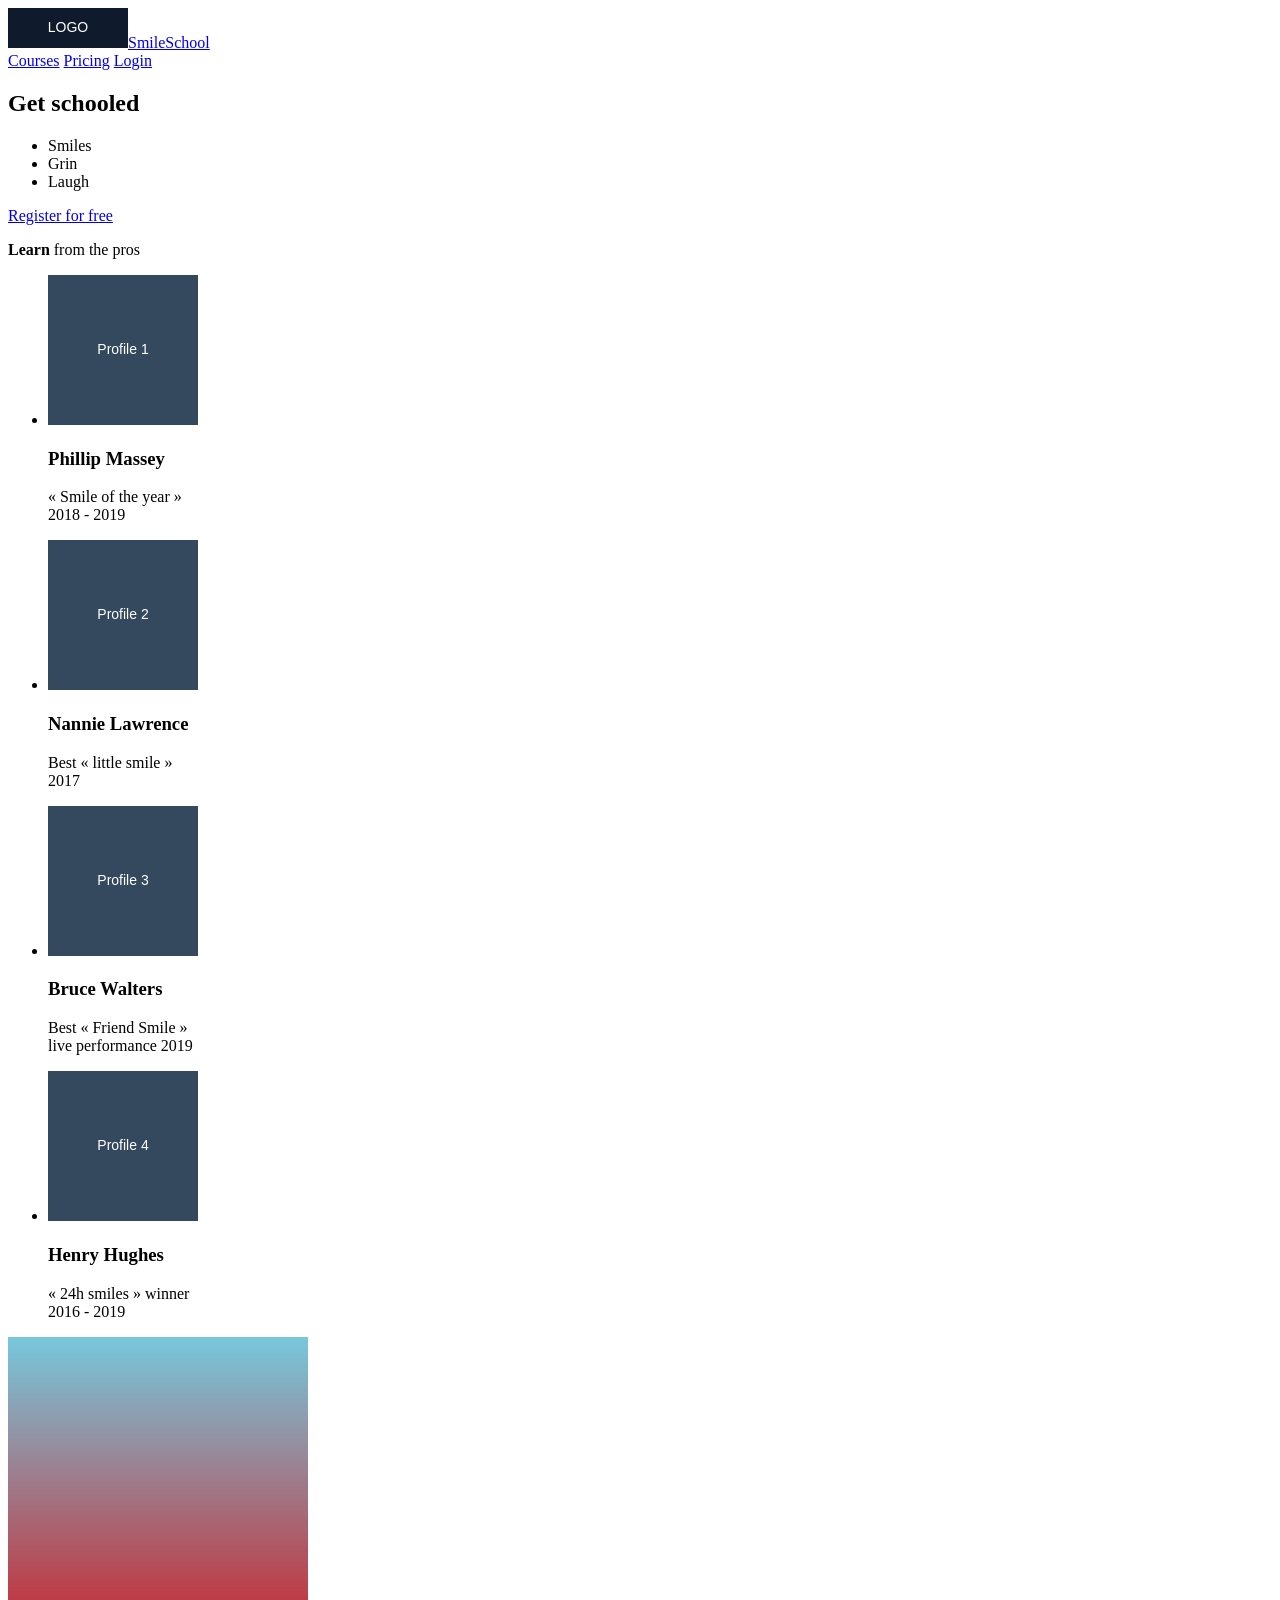
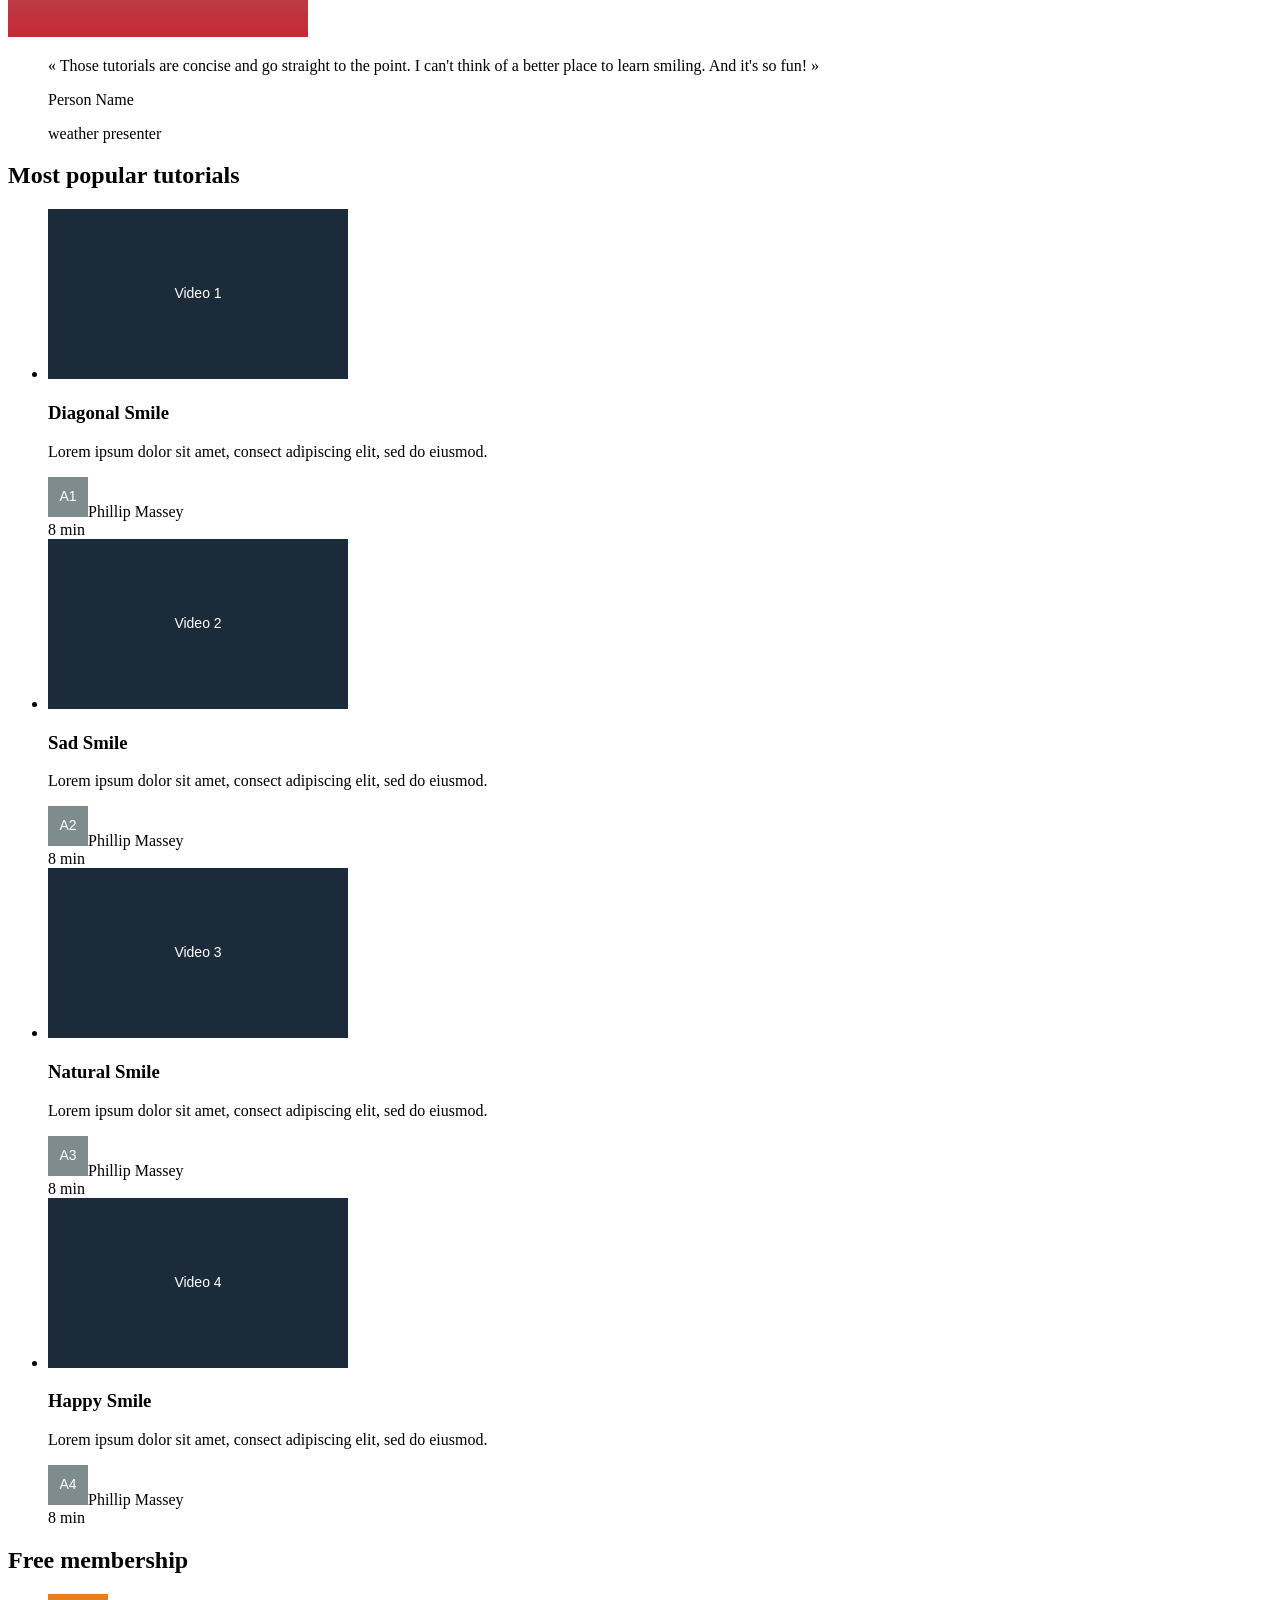
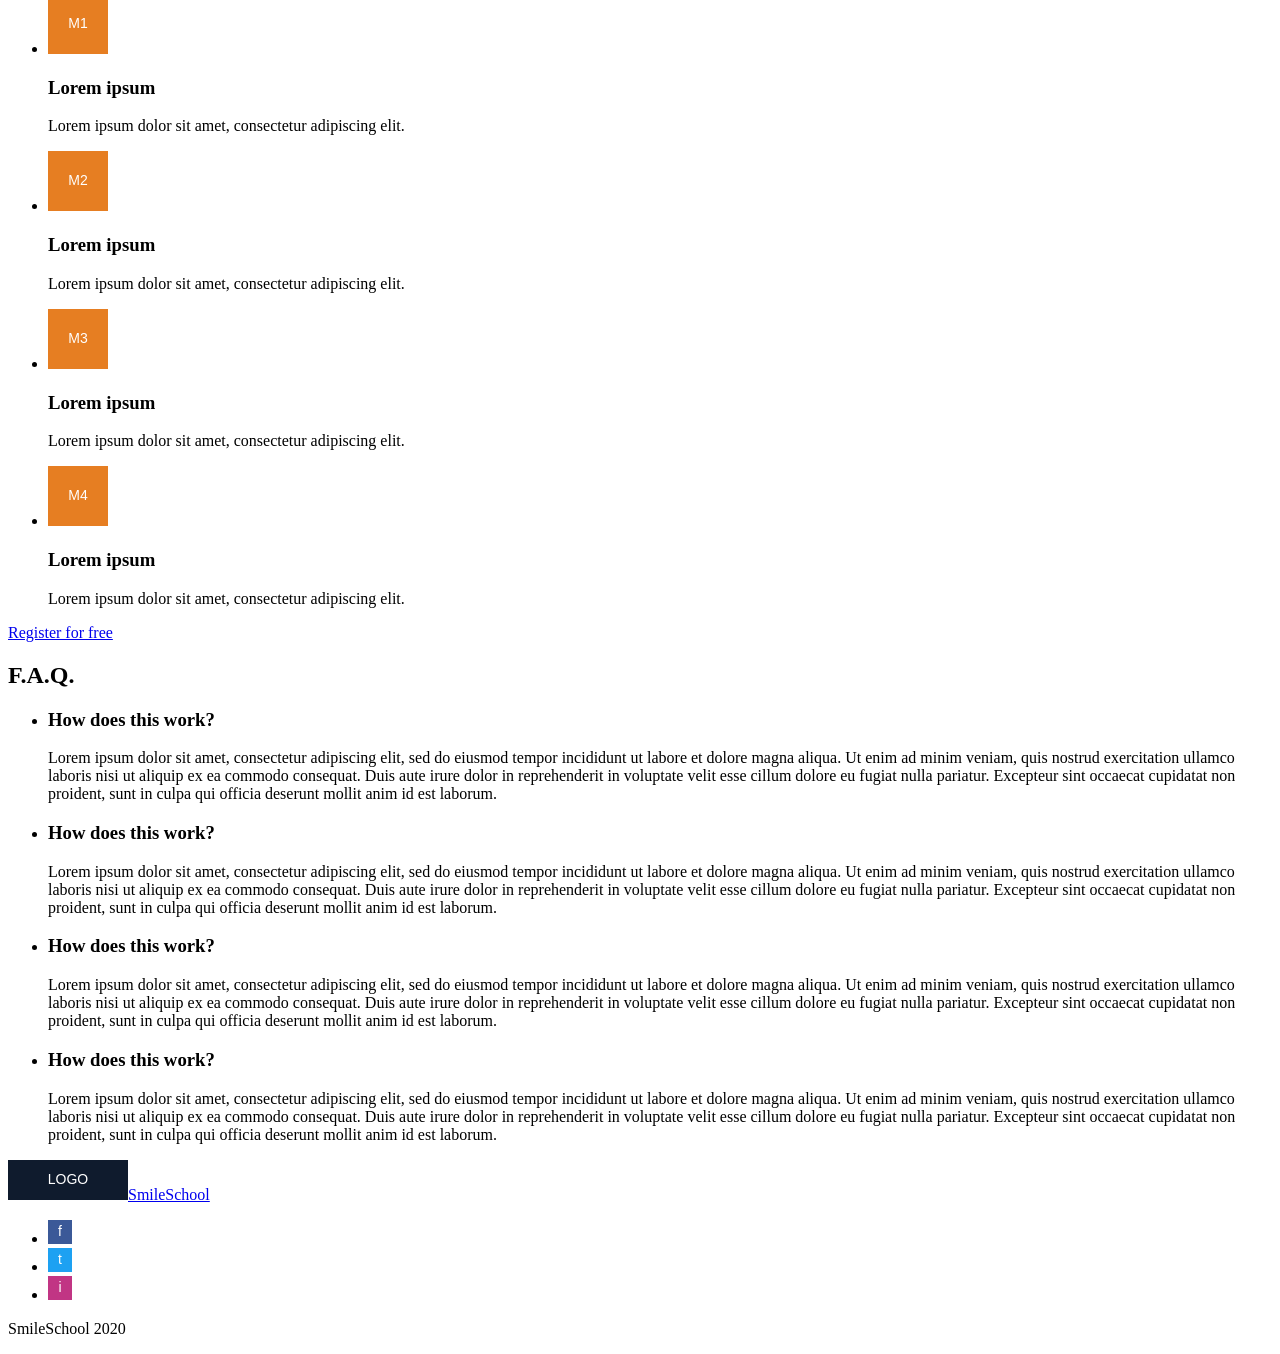
<file: css_advanced/task_0/index.html>
<!DOCTYPE html>
<html lang="en">
<head>
  <meta charset="UTF-8">
  <meta name="viewport" content="width=device-width, initial-scale=1.0">
  <title>SmileSchool</title>
  <link rel="preconnect" href="https://fonts.googleapis.com">
  <link href="https://fonts.googleapis.com/css2?family=Source+Sans+Pro:ital,wght@0,300;0,400;0,600;0,700;1,400&display=swap" rel="stylesheet">
</head>
<body>
  <header>
    <a class="logo" href="#"><img src="images/logo.svg" alt="SmileSchool logo"><span>SmileSchool</span></a>
    <nav>
      <a href="#">Courses</a>
      <a href="#">Pricing</a>
      <a href="#">Login</a>
    </nav>
  </header>

  <main>
    <section class="banner">
      <h1>Get schooled</h1>
      <ul class="skills">
        <li>Smiles</li>
        <li>Grin</li>
        <li>Laugh</li>
      </ul>
      <a class="button" href="#">Register for free</a>
      <p class="learn"><strong>Learn</strong> from the pros</p>
      <ul class="teachers">
        <li>
          <img src="images/profile-image-1.svg" alt="Phillip Massey">
          <h3>Phillip Massey</h3>
          <p>« Smile of the year »<br>2018 - 2019</p>
        </li>
        <li>
          <img src="images/profile-image-2.svg" alt="Nannie Lawrence">
          <h3>Nannie Lawrence</h3>
          <p>Best « little smile »<br>2017</p>
        </li>
        <li>
          <img src="images/profile-image-3.svg" alt="Bruce Walters">
          <h3>Bruce Walters</h3>
          <p>Best « Friend Smile »<br>live performance 2019</p>
        </li>
        <li>
          <img src="images/profile-image-4.svg" alt="Henry Hughes">
          <h3>Henry Hughes</h3>
          <p>« 24h smiles » winner<br>2016 - 2019</p>
        </li>
      </ul>
    </section>

    <section class="quote">
      <img src="images/quote.jpg" alt="Person Name">
      <blockquote>
        <p>« Those tutorials are concise and go straight to the point. I can't think of a better place to learn smiling. And it's so fun! »</p>
        <p class="author">Person Name</p>
        <p class="job">weather presenter</p>
      </blockquote>
    </section>

    <section class="videos">
      <h2>Most <strong>popular</strong> tutorials</h2>
      <ul>
        <li>
          <div class="thumb"><img src="images/video-thumbnail-1.svg" alt="Diagonal Smile"></div>
          <h3>Diagonal Smile</h3>
          <p>Lorem ipsum dolor sit amet, consect adipiscing elit, sed do eiusmod.</p>
          <div class="author"><img src="images/author-profile-1.svg" alt=""><span>Phillip Massey</span></div>
          <div class="meta"><span class="stars stars-4"></span><span>8 min</span></div>
        </li>
        <li>
          <div class="thumb"><img src="images/video-thumbnail-2.svg" alt="Sad Smile"></div>
          <h3>Sad Smile</h3>
          <p>Lorem ipsum dolor sit amet, consect adipiscing elit, sed do eiusmod.</p>
          <div class="author"><img src="images/author-profile-2.svg" alt=""><span>Phillip Massey</span></div>
          <div class="meta"><span class="stars stars-4"></span><span>8 min</span></div>
        </li>
        <li>
          <div class="thumb"><img src="images/video-thumbnail-3.svg" alt="Natural Smile"></div>
          <h3>Natural Smile</h3>
          <p>Lorem ipsum dolor sit amet, consect adipiscing elit, sed do eiusmod.</p>
          <div class="author"><img src="images/author-profile-3.svg" alt=""><span>Phillip Massey</span></div>
          <div class="meta"><span class="stars stars-4"></span><span>8 min</span></div>
        </li>
        <li>
          <div class="thumb"><img src="images/video-thumbnail-4.svg" alt="Happy Smile"></div>
          <h3>Happy Smile</h3>
          <p>Lorem ipsum dolor sit amet, consect adipiscing elit, sed do eiusmod.</p>
          <div class="author"><img src="images/author-profile-4.svg" alt=""><span>Phillip Massey</span></div>
          <div class="meta"><span class="stars stars-4"></span><span>8 min</span></div>
        </li>
      </ul>
    </section>

    <section class="membership">
      <h2><strong>Free</strong> membership</h2>
      <ul>
        <li><img src="images/membership-1.svg" alt=""><h3>Lorem ipsum</h3><p>Lorem ipsum dolor sit amet, consectetur adipiscing elit.</p></li>
        <li><img src="images/membership-2.svg" alt=""><h3>Lorem ipsum</h3><p>Lorem ipsum dolor sit amet, consectetur adipiscing elit.</p></li>
        <li><img src="images/membership-3.svg" alt=""><h3>Lorem ipsum</h3><p>Lorem ipsum dolor sit amet, consectetur adipiscing elit.</p></li>
        <li><img src="images/membership-4.svg" alt=""><h3>Lorem ipsum</h3><p>Lorem ipsum dolor sit amet, consectetur adipiscing elit.</p></li>
      </ul>
      <a class="button" href="#">Register for free</a>
    </section>

    <section class="faq">
      <h2>F.A.Q.</h2>
      <ul>
        <li><h3>How does this work?</h3><p>Lorem ipsum dolor sit amet, consectetur adipiscing elit, sed do eiusmod tempor incididunt ut labore et dolore magna aliqua. Ut enim ad minim veniam, quis nostrud exercitation ullamco laboris nisi ut aliquip ex ea commodo consequat. Duis aute irure dolor in reprehenderit in voluptate velit esse cillum dolore eu fugiat nulla pariatur. Excepteur sint occaecat cupidatat non proident, sunt in culpa qui officia deserunt mollit anim id est laborum.</p></li>
        <li><h3>How does this work?</h3><p>Lorem ipsum dolor sit amet, consectetur adipiscing elit, sed do eiusmod tempor incididunt ut labore et dolore magna aliqua. Ut enim ad minim veniam, quis nostrud exercitation ullamco laboris nisi ut aliquip ex ea commodo consequat. Duis aute irure dolor in reprehenderit in voluptate velit esse cillum dolore eu fugiat nulla pariatur. Excepteur sint occaecat cupidatat non proident, sunt in culpa qui officia deserunt mollit anim id est laborum.</p></li>
        <li><h3>How does this work?</h3><p>Lorem ipsum dolor sit amet, consectetur adipiscing elit, sed do eiusmod tempor incididunt ut labore et dolore magna aliqua. Ut enim ad minim veniam, quis nostrud exercitation ullamco laboris nisi ut aliquip ex ea commodo consequat. Duis aute irure dolor in reprehenderit in voluptate velit esse cillum dolore eu fugiat nulla pariatur. Excepteur sint occaecat cupidatat non proident, sunt in culpa qui officia deserunt mollit anim id est laborum.</p></li>
        <li><h3>How does this work?</h3><p>Lorem ipsum dolor sit amet, consectetur adipiscing elit, sed do eiusmod tempor incididunt ut labore et dolore magna aliqua. Ut enim ad minim veniam, quis nostrud exercitation ullamco laboris nisi ut aliquip ex ea commodo consequat. Duis aute irure dolor in reprehenderit in voluptate velit esse cillum dolore eu fugiat nulla pariatur. Excepteur sint occaecat cupidatat non proident, sunt in culpa qui officia deserunt mollit anim id est laborum.</p></li>
      </ul>
    </section>
  </main>

  <footer>
    <a class="logo" href="#"><img src="images/logo.svg" alt="SmileSchool logo"><span>SmileSchool</span></a>
    <ul class="social">
      <li><a href="#"><img src="images/facebook.svg" alt="Facebook"></a></li>
      <li><a href="#"><img src="images/twitter.svg" alt="Twitter"></a></li>
      <li><a href="#"><img src="images/instagram.svg" alt="Instagram"></a></li>
    </ul>
    <p>SmileSchool 2020</p>
  </footer>
</body>
</html>
</file>
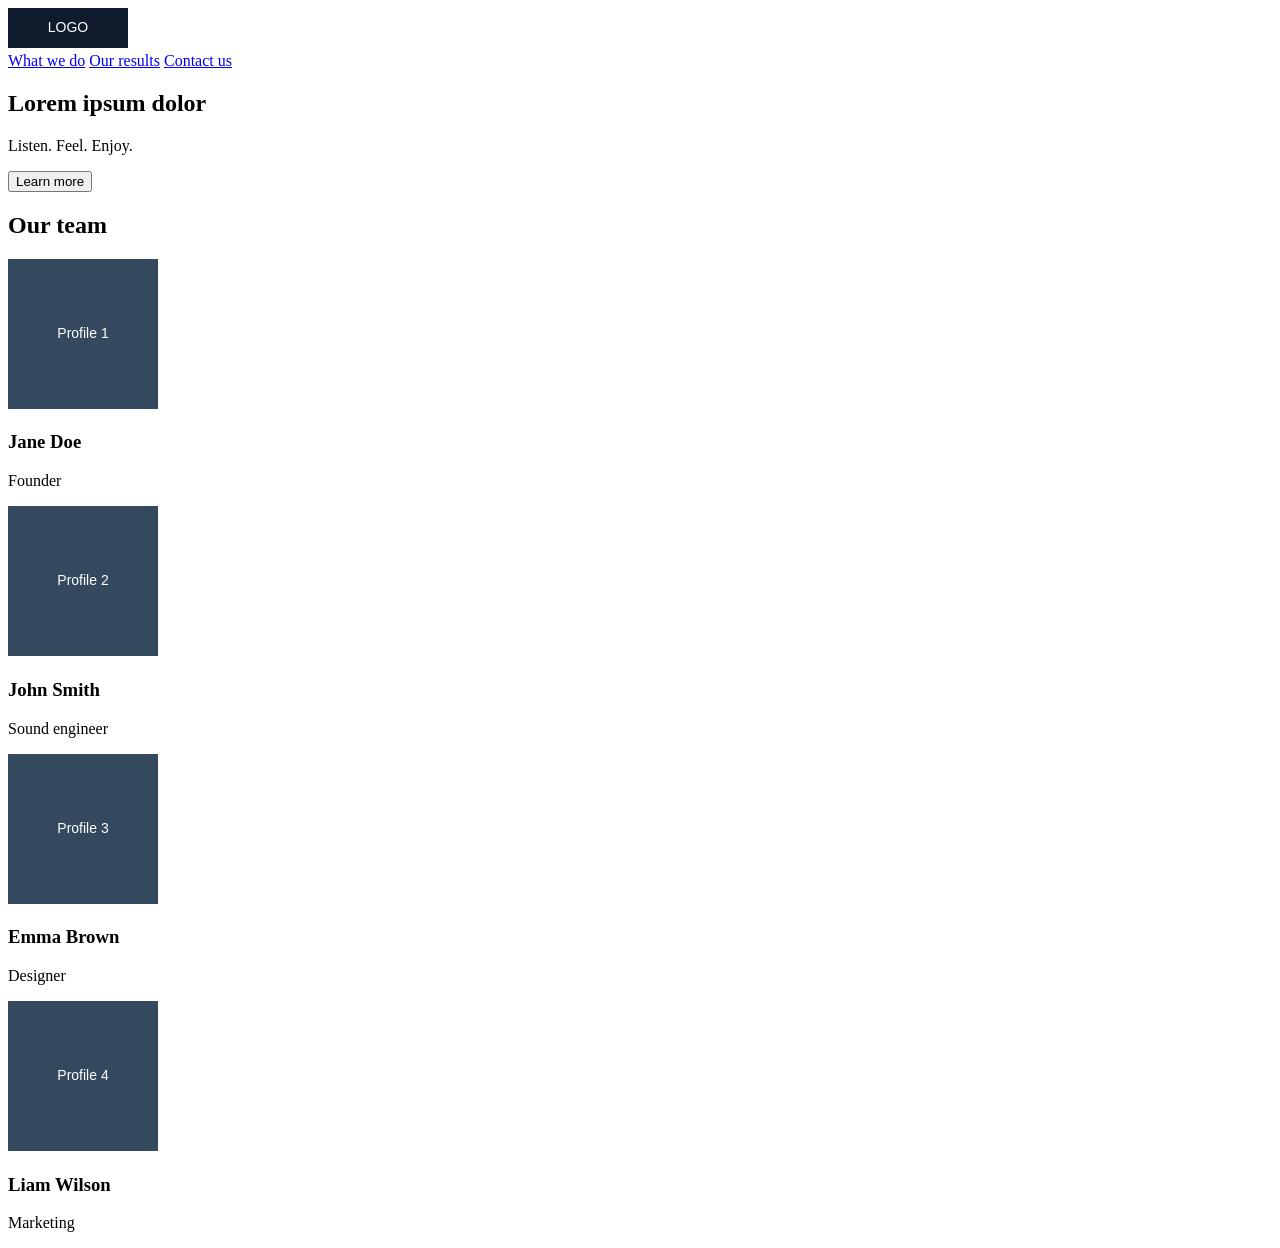
<file: html_advanced/task_2/index.html>
<!DOCTYPE html>
<html lang="en">
<head>
  <meta charset="UTF-8">
  <meta name="viewport" content="width=device-width, initial-scale=1.0">
  <title>Headphone company</title>
</head>
<body>
  <header>
    <a href="#"><img src="../images/logo.svg" alt="Headphone company logo"></a>
    <nav>
      <a href="#">What we do</a>
      <a href="#">Our results</a>
      <a href="#">Contact us</a>
    </nav>
  </header>
  <main>
    <section>
      <div>
        <h1>Lorem ipsum dolor</h1>
        <p>Listen. Feel. Enjoy.</p>
        <button>Learn more</button>
      </div>
      <div>
        <h2>Our team</h2>
        <div>
          <div>
            <img src="../images/profile-image-1.svg" alt="Jane Doe">
            <h3>Jane Doe</h3>
            <p>Founder</p>
          </div>
          <div>
            <img src="../images/profile-image-2.svg" alt="John Smith">
            <h3>John Smith</h3>
            <p>Sound engineer</p>
          </div>
          <div>
            <img src="../images/profile-image-3.svg" alt="Emma Brown">
            <h3>Emma Brown</h3>
            <p>Designer</p>
          </div>
          <div>
            <img src="../images/profile-image-4.svg" alt="Liam Wilson">
            <h3>Liam Wilson</h3>
            <p>Marketing</p>
          </div>
        </div>
      </div>
    </section>
  </main>
</body>
</html>
</file>
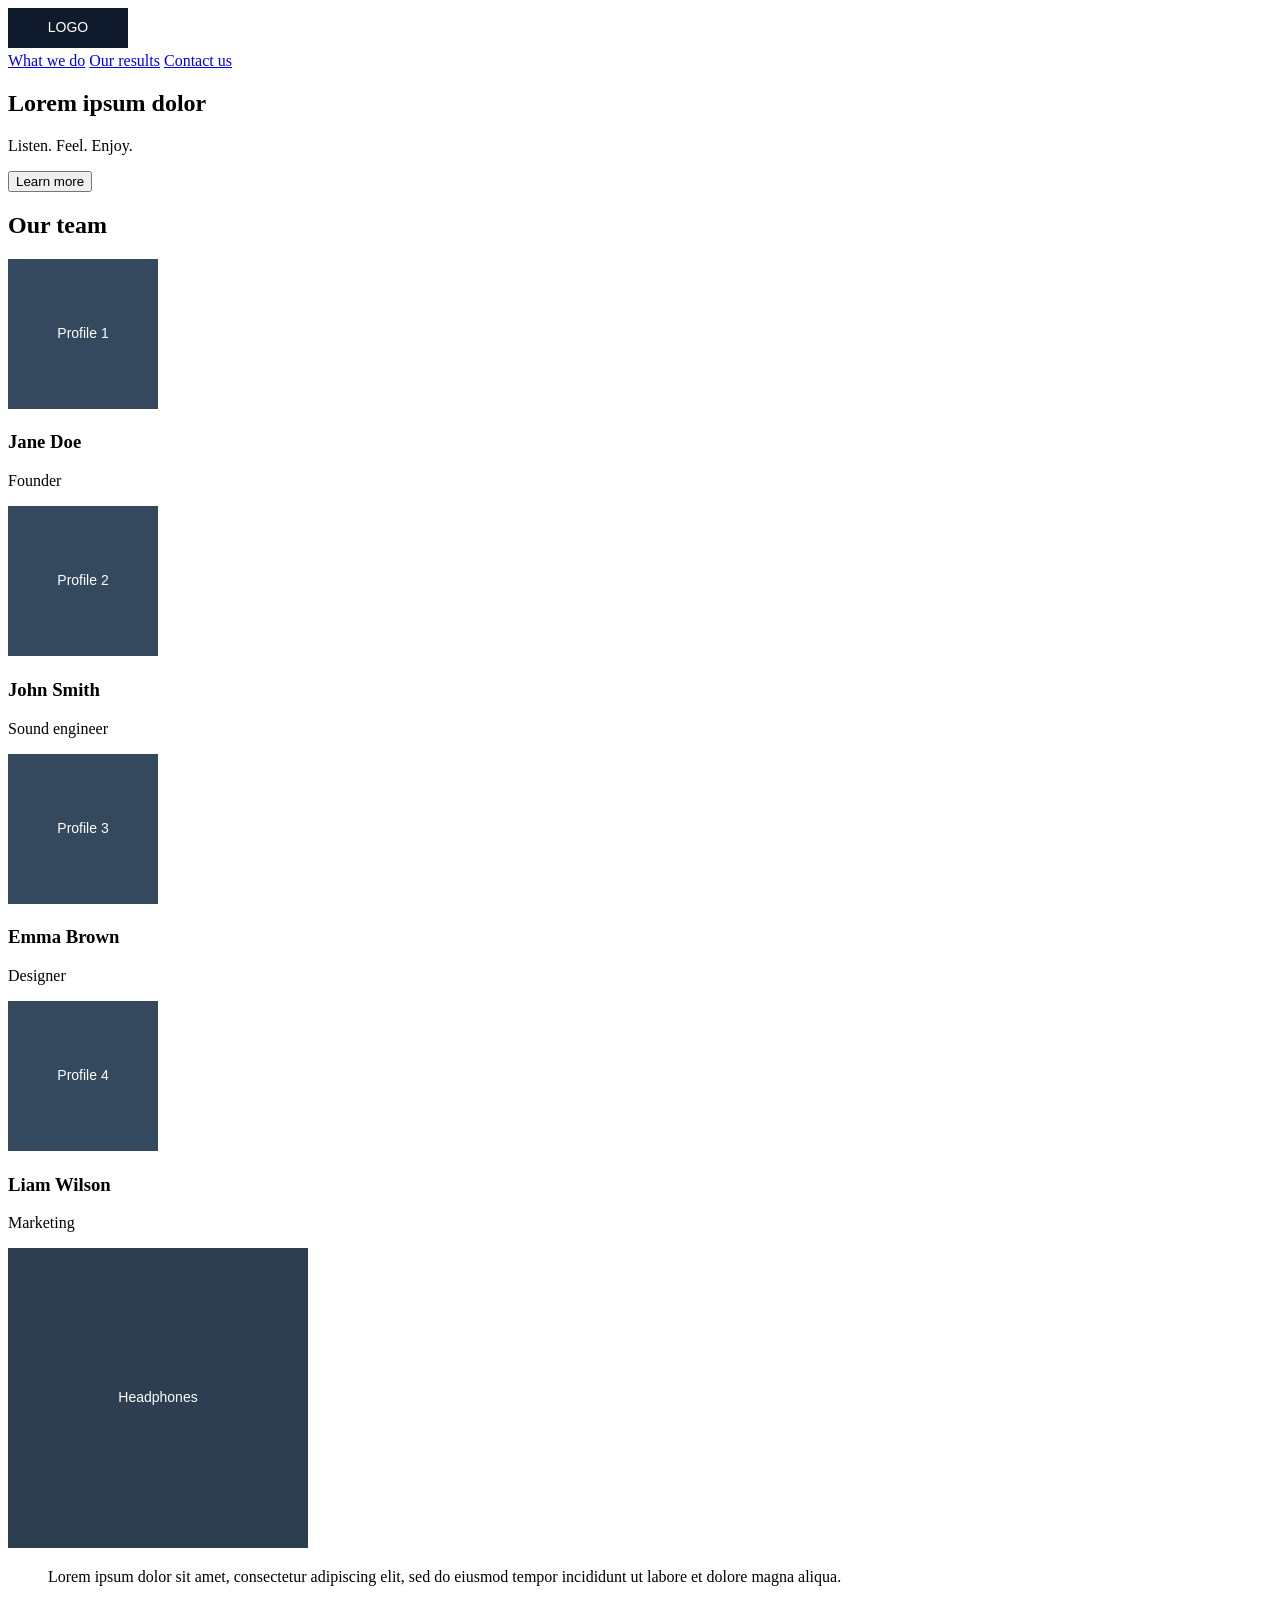
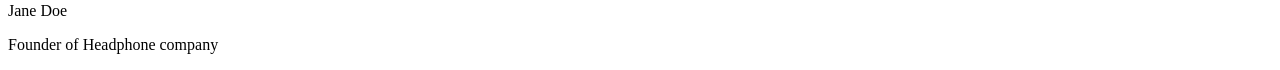
<file: html_advanced/task_3/index.html>
<!DOCTYPE html>
<html lang="en">
<head>
  <meta charset="UTF-8">
  <meta name="viewport" content="width=device-width, initial-scale=1.0">
  <title>Headphone company</title>
</head>
<body>
  <header>
    <a href="#"><img src="../images/logo.svg" alt="Headphone company logo"></a>
    <nav>
      <a href="#">What we do</a>
      <a href="#">Our results</a>
      <a href="#">Contact us</a>
    </nav>
  </header>
  <main>
    <section>
      <div>
        <h1>Lorem ipsum dolor</h1>
        <p>Listen. Feel. Enjoy.</p>
        <button>Learn more</button>
      </div>
      <div>
        <h2>Our team</h2>
        <div>
          <div>
            <img src="../images/profile-image-1.svg" alt="Jane Doe">
            <h3>Jane Doe</h3>
            <p>Founder</p>
          </div>
          <div>
            <img src="../images/profile-image-2.svg" alt="John Smith">
            <h3>John Smith</h3>
            <p>Sound engineer</p>
          </div>
          <div>
            <img src="../images/profile-image-3.svg" alt="Emma Brown">
            <h3>Emma Brown</h3>
            <p>Designer</p>
          </div>
          <div>
            <img src="../images/profile-image-4.svg" alt="Liam Wilson">
            <h3>Liam Wilson</h3>
            <p>Marketing</p>
          </div>
        </div>
      </div>
    </section>
    <section>
      <div>
        <img src="../images/quote.svg" alt="Headphones">
        <div>
          <blockquote>Lorem ipsum dolor sit amet, consectetur adipiscing elit, sed do eiusmod tempor incididunt ut labore et dolore magna aliqua.</blockquote>
          <p>Jane Doe</p>
          <p>Founder of Headphone company</p>
        </div>
      </div>
    </section>
  </main>
</body>
</html>
</file>
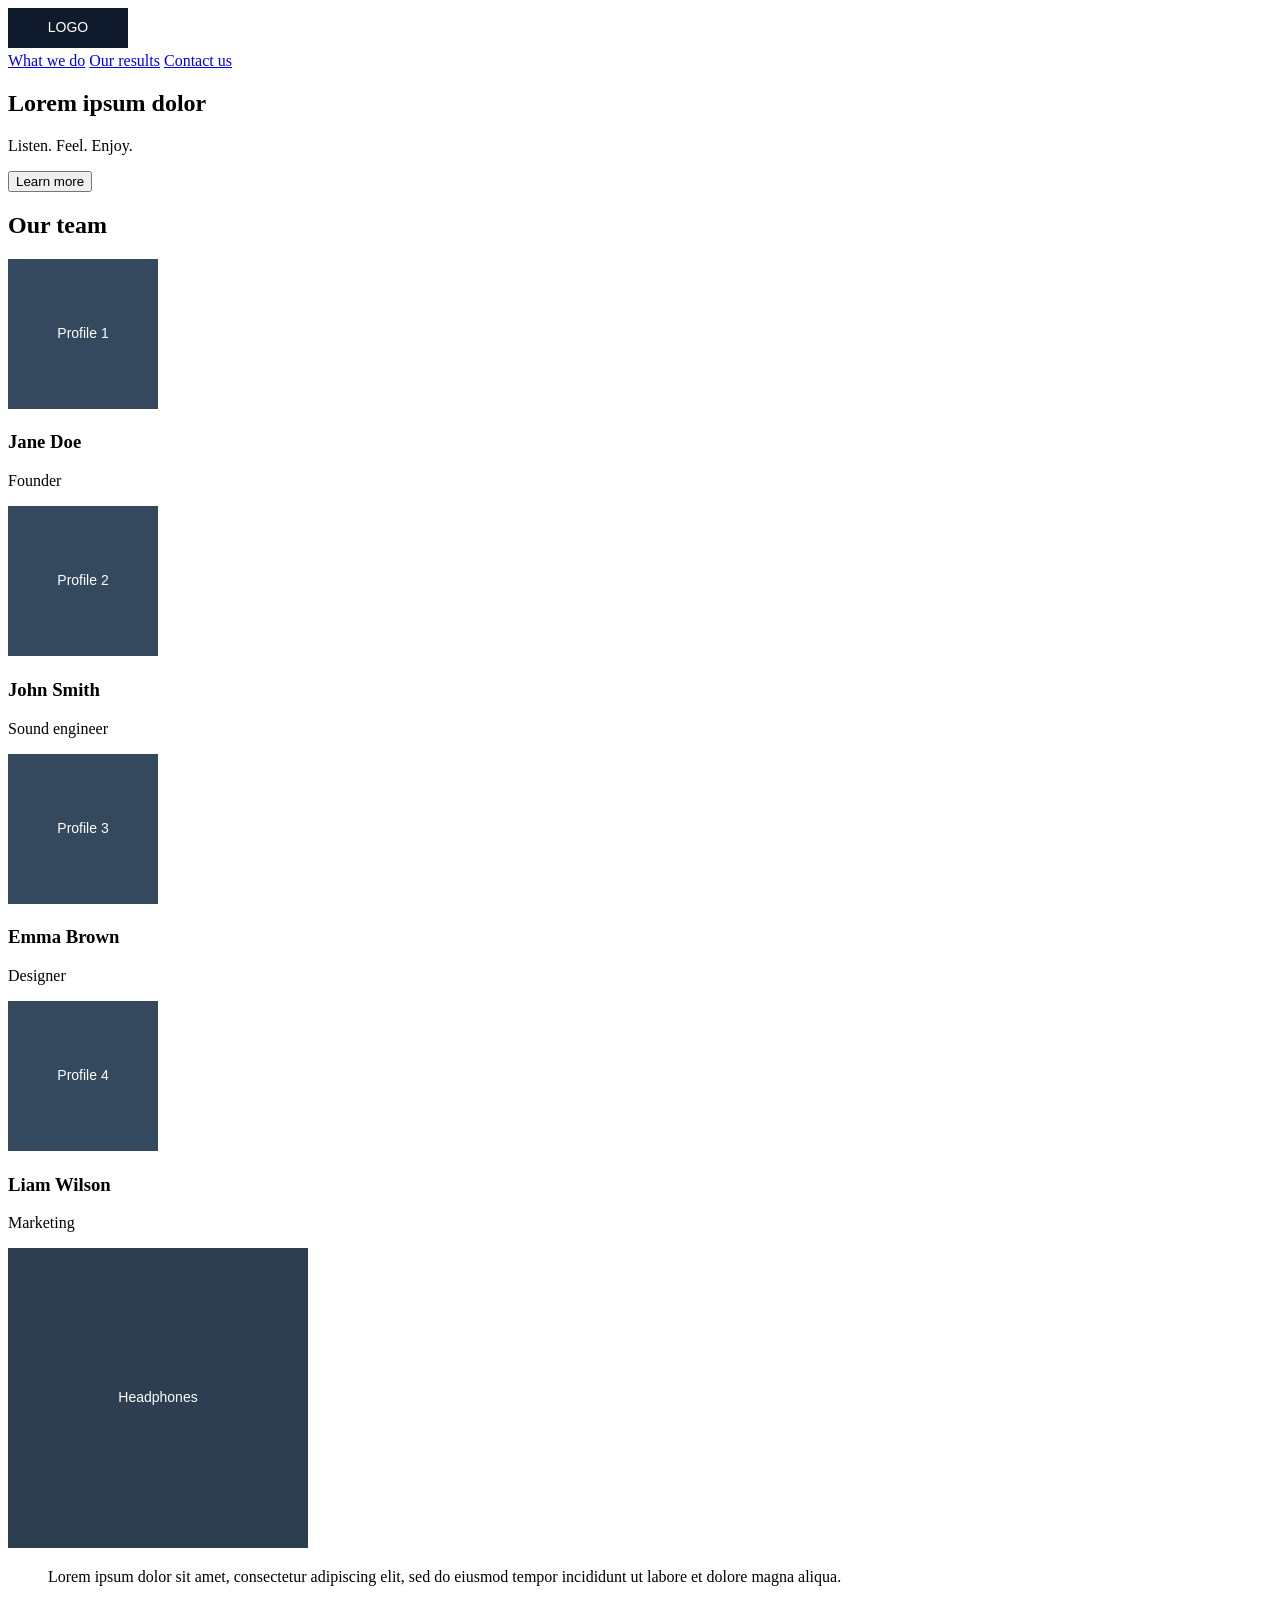
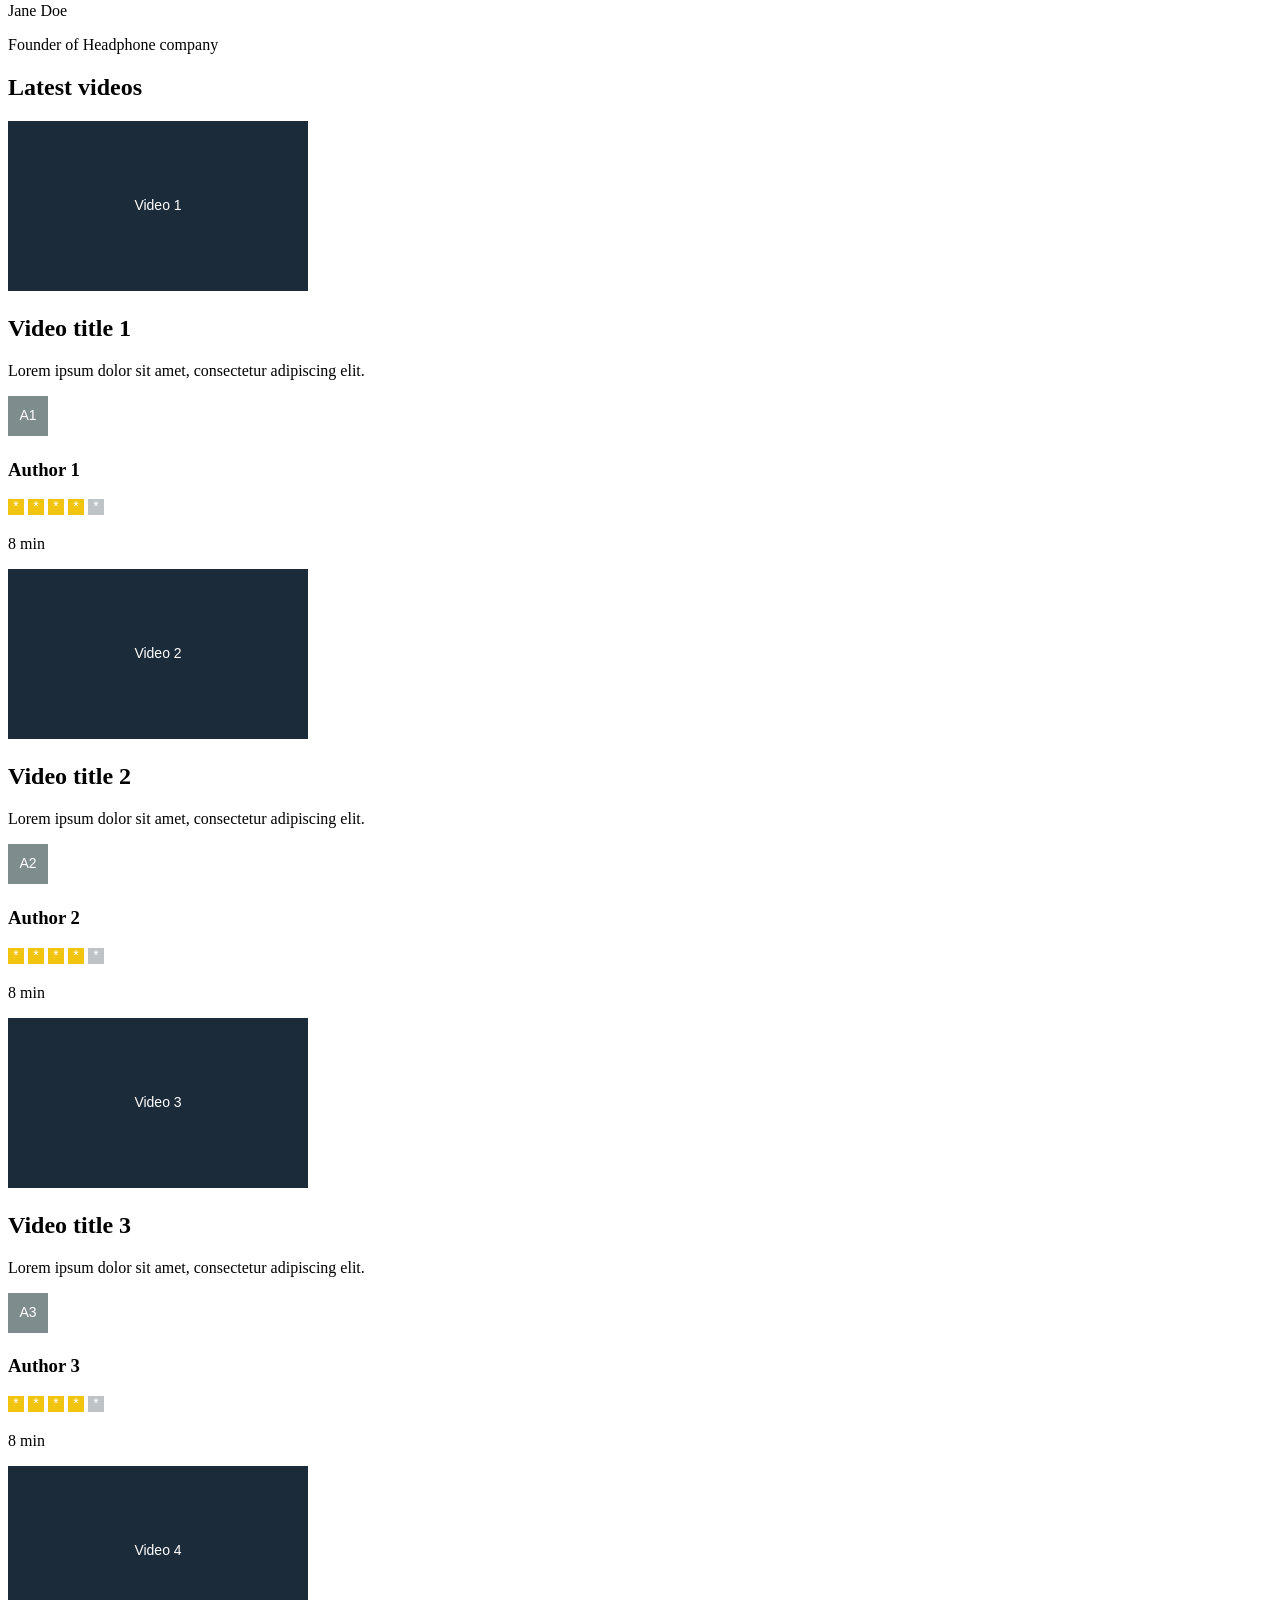
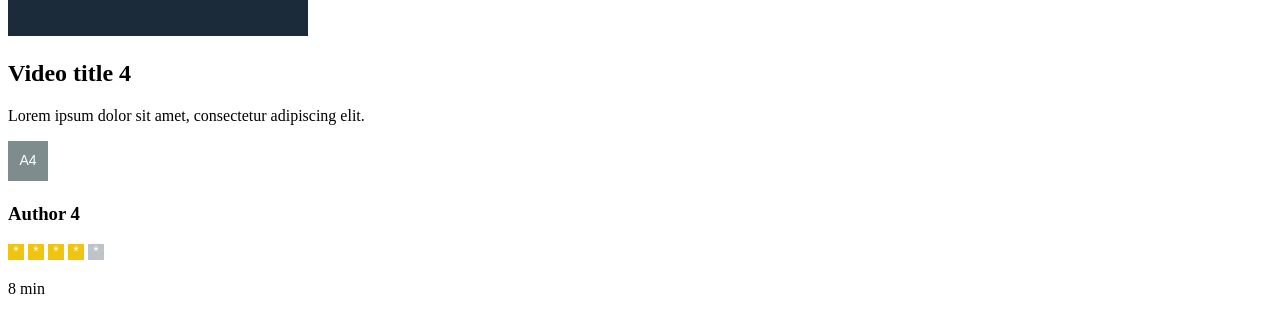
<file: html_advanced/task_4/index.html>
<!DOCTYPE html>
<html lang="en">
<head>
  <meta charset="UTF-8">
  <meta name="viewport" content="width=device-width, initial-scale=1.0">
  <title>Headphone company</title>
</head>
<body>
  <header>
    <a href="#"><img src="../images/logo.svg" alt="Headphone company logo"></a>
    <nav>
      <a href="#">What we do</a>
      <a href="#">Our results</a>
      <a href="#">Contact us</a>
    </nav>
  </header>
  <main>
    <section>
      <div>
        <h1>Lorem ipsum dolor</h1>
        <p>Listen. Feel. Enjoy.</p>
        <button>Learn more</button>
      </div>
      <div>
        <h2>Our team</h2>
        <div>
          <div>
            <img src="../images/profile-image-1.svg" alt="Jane Doe">
            <h3>Jane Doe</h3>
            <p>Founder</p>
          </div>
          <div>
            <img src="../images/profile-image-2.svg" alt="John Smith">
            <h3>John Smith</h3>
            <p>Sound engineer</p>
          </div>
          <div>
            <img src="../images/profile-image-3.svg" alt="Emma Brown">
            <h3>Emma Brown</h3>
            <p>Designer</p>
          </div>
          <div>
            <img src="../images/profile-image-4.svg" alt="Liam Wilson">
            <h3>Liam Wilson</h3>
            <p>Marketing</p>
          </div>
        </div>
      </div>
    </section>
    <section>
      <div>
        <img src="../images/quote.svg" alt="Headphones">
        <div>
          <blockquote>Lorem ipsum dolor sit amet, consectetur adipiscing elit, sed do eiusmod tempor incididunt ut labore et dolore magna aliqua.</blockquote>
          <p>Jane Doe</p>
          <p>Founder of Headphone company</p>
        </div>
      </div>
    </section>
    <section>
      <h1>Latest videos</h1>
      <div>
        <div>
          <img src="../images/video-thumbnail-1.svg" alt="Video 1 thumbnail">
          <h2>Video title 1</h2>
          <p>Lorem ipsum dolor sit amet, consectetur adipiscing elit.</p>
          <div>
            <img src="../images/author-profile-1.svg" alt="Author 1">
            <h3>Author 1</h3>
          </div>
          <div>
            <div>
                <img src="../images/star-full.svg" alt="star">
                <img src="../images/star-full.svg" alt="star">
                <img src="../images/star-full.svg" alt="star">
                <img src="../images/star-full.svg" alt="star">
                <img src="../images/star-empty.svg" alt="star">
            </div>
            <p>8 min</p>
          </div>
        </div>
        <div>
          <img src="../images/video-thumbnail-2.svg" alt="Video 2 thumbnail">
          <h2>Video title 2</h2>
          <p>Lorem ipsum dolor sit amet, consectetur adipiscing elit.</p>
          <div>
            <img src="../images/author-profile-2.svg" alt="Author 2">
            <h3>Author 2</h3>
          </div>
          <div>
            <div>
                <img src="../images/star-full.svg" alt="star">
                <img src="../images/star-full.svg" alt="star">
                <img src="../images/star-full.svg" alt="star">
                <img src="../images/star-full.svg" alt="star">
                <img src="../images/star-empty.svg" alt="star">
            </div>
            <p>8 min</p>
          </div>
        </div>
        <div>
          <img src="../images/video-thumbnail-3.svg" alt="Video 3 thumbnail">
          <h2>Video title 3</h2>
          <p>Lorem ipsum dolor sit amet, consectetur adipiscing elit.</p>
          <div>
            <img src="../images/author-profile-3.svg" alt="Author 3">
            <h3>Author 3</h3>
          </div>
          <div>
            <div>
                <img src="../images/star-full.svg" alt="star">
                <img src="../images/star-full.svg" alt="star">
                <img src="../images/star-full.svg" alt="star">
                <img src="../images/star-full.svg" alt="star">
                <img src="../images/star-empty.svg" alt="star">
            </div>
            <p>8 min</p>
          </div>
        </div>
        <div>
          <img src="../images/video-thumbnail-4.svg" alt="Video 4 thumbnail">
          <h2>Video title 4</h2>
          <p>Lorem ipsum dolor sit amet, consectetur adipiscing elit.</p>
          <div>
            <img src="../images/author-profile-4.svg" alt="Author 4">
            <h3>Author 4</h3>
          </div>
          <div>
            <div>
                <img src="../images/star-full.svg" alt="star">
                <img src="../images/star-full.svg" alt="star">
                <img src="../images/star-full.svg" alt="star">
                <img src="../images/star-full.svg" alt="star">
                <img src="../images/star-empty.svg" alt="star">
            </div>
            <p>8 min</p>
          </div>
        </div>
      </div>
    </section>
  </main>
</body>
</html>
</file>
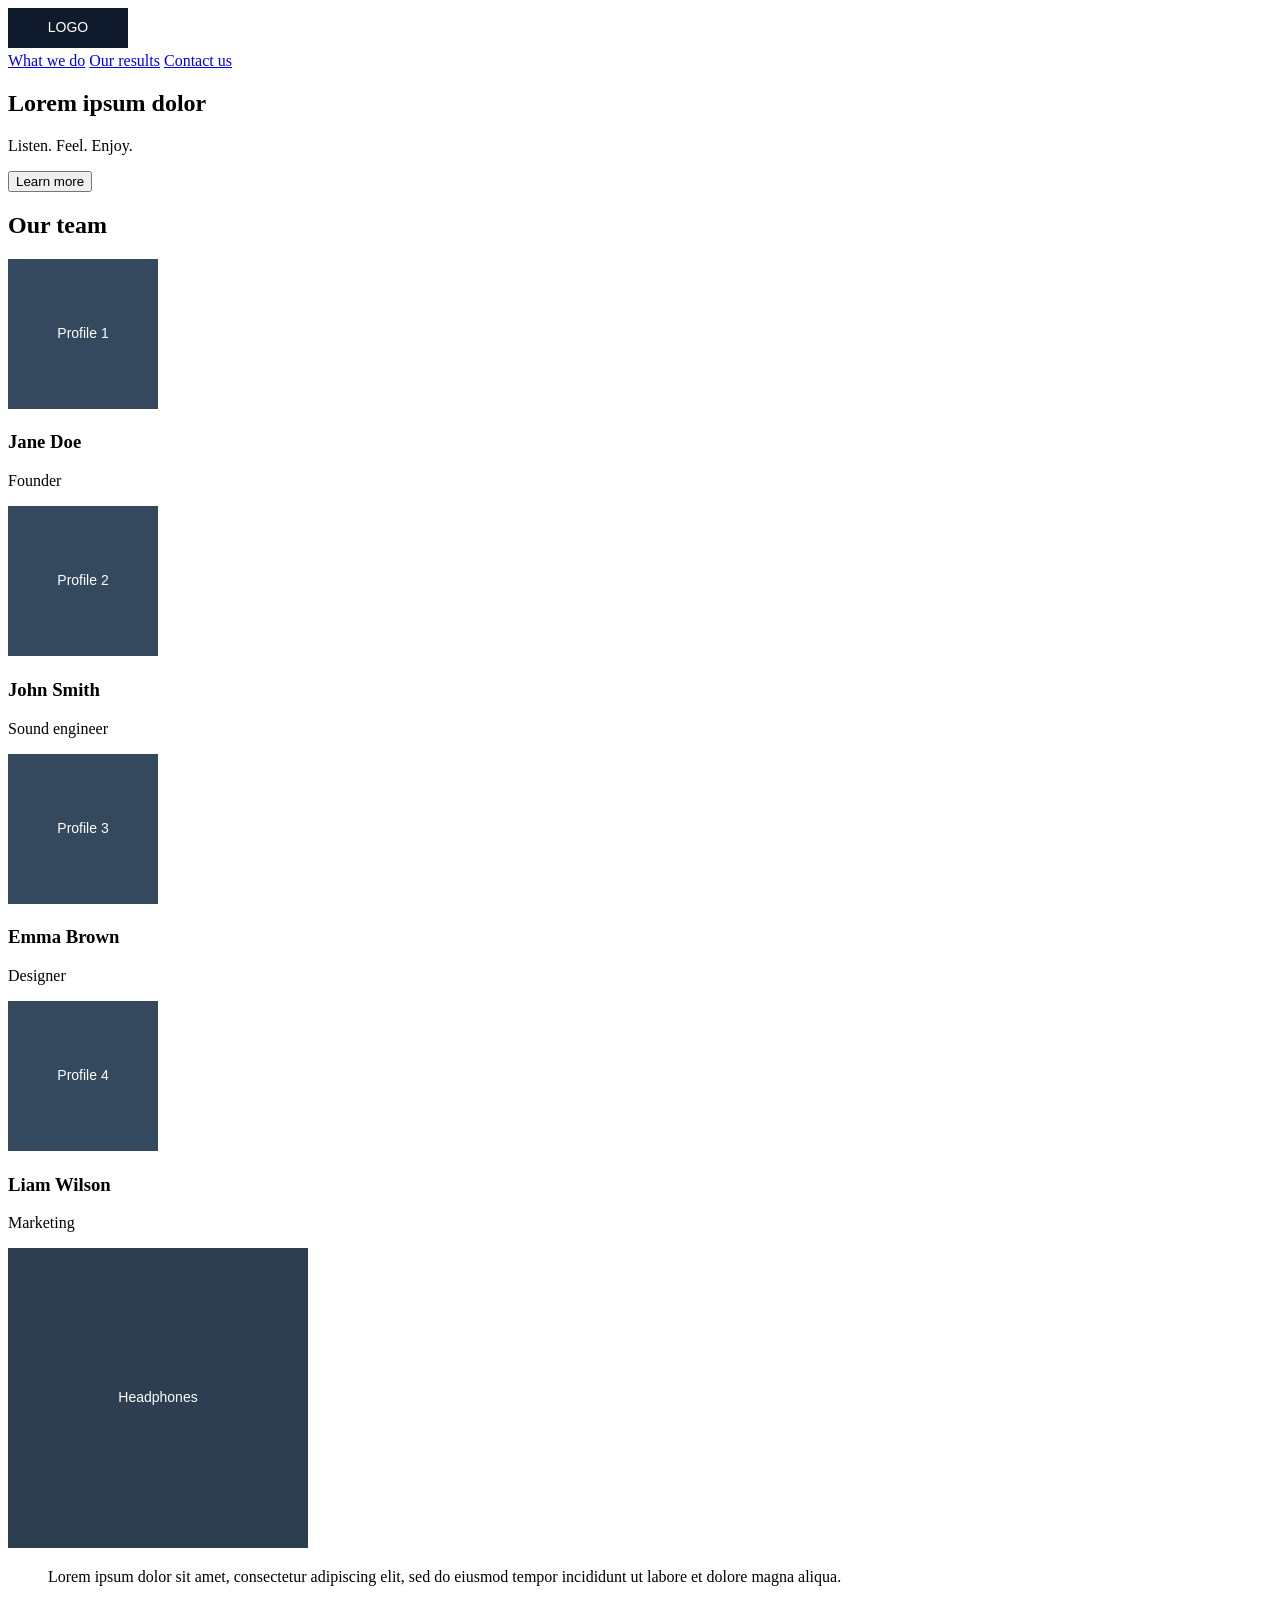
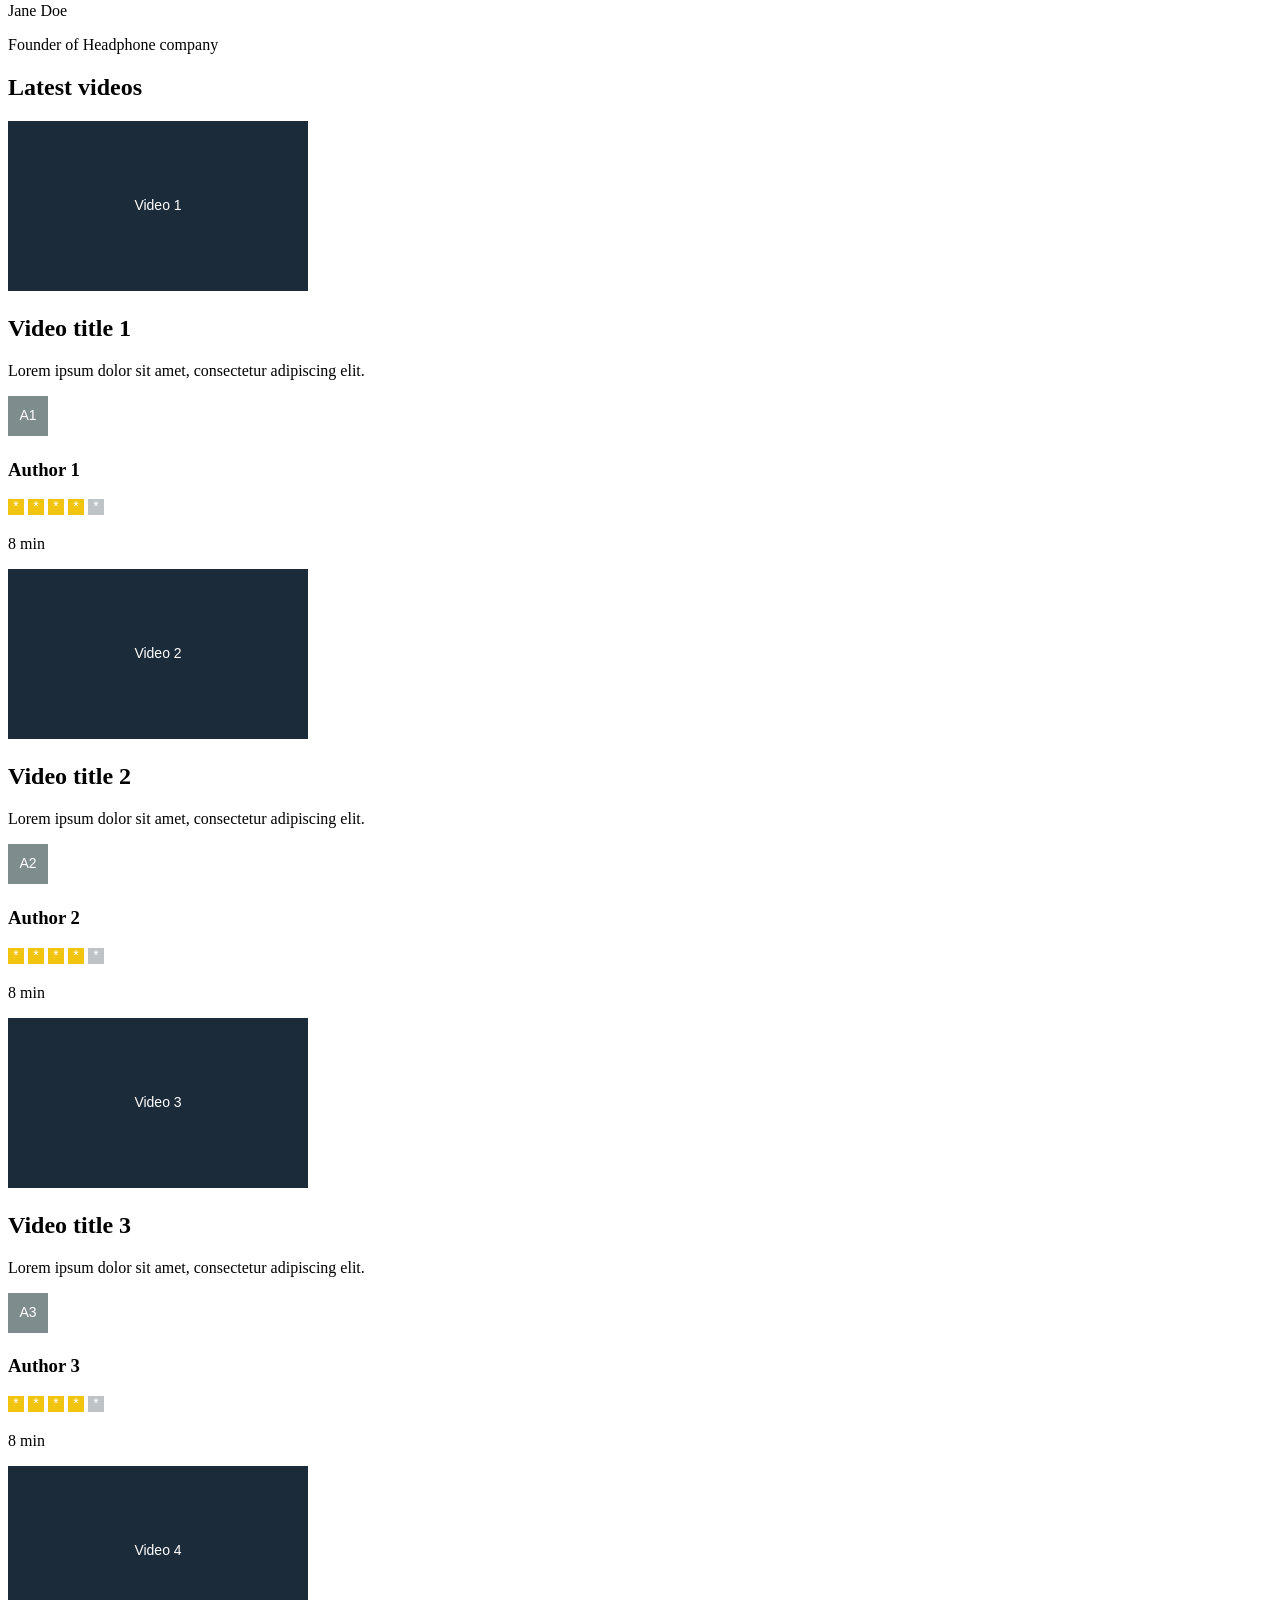
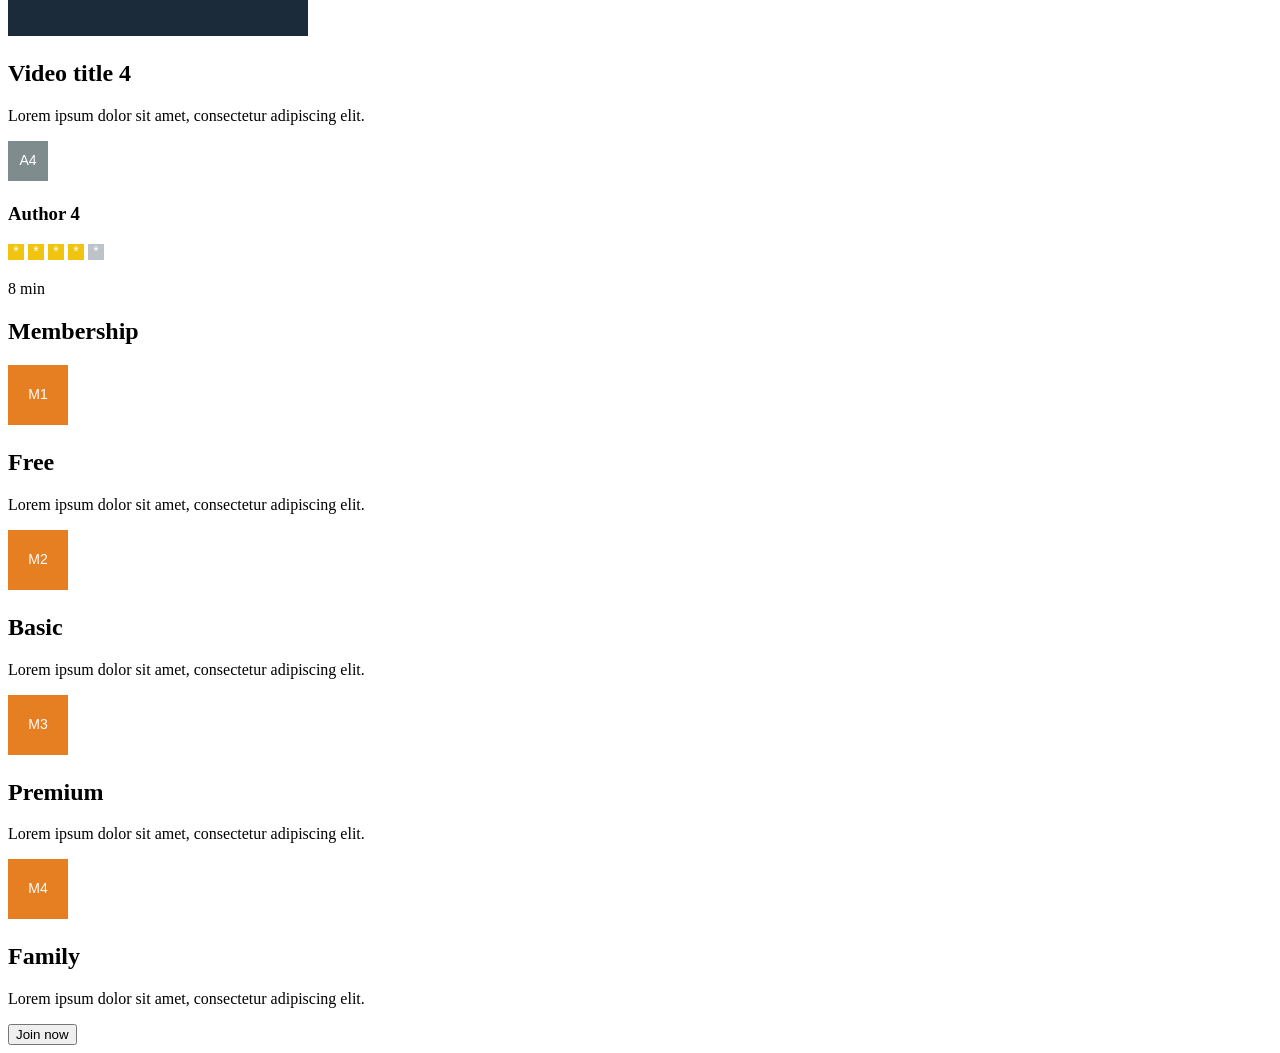
<file: html_advanced/task_5/index.html>
<!DOCTYPE html>
<html lang="en">
<head>
  <meta charset="UTF-8">
  <meta name="viewport" content="width=device-width, initial-scale=1.0">
  <title>Headphone company</title>
</head>
<body>
  <header>
    <a href="#"><img src="../images/logo.svg" alt="Headphone company logo"></a>
    <nav>
      <a href="#">What we do</a>
      <a href="#">Our results</a>
      <a href="#">Contact us</a>
    </nav>
  </header>
  <main>
    <section>
      <div>
        <h1>Lorem ipsum dolor</h1>
        <p>Listen. Feel. Enjoy.</p>
        <button>Learn more</button>
      </div>
      <div>
        <h2>Our team</h2>
        <div>
          <div>
            <img src="../images/profile-image-1.svg" alt="Jane Doe">
            <h3>Jane Doe</h3>
            <p>Founder</p>
          </div>
          <div>
            <img src="../images/profile-image-2.svg" alt="John Smith">
            <h3>John Smith</h3>
            <p>Sound engineer</p>
          </div>
          <div>
            <img src="../images/profile-image-3.svg" alt="Emma Brown">
            <h3>Emma Brown</h3>
            <p>Designer</p>
          </div>
          <div>
            <img src="../images/profile-image-4.svg" alt="Liam Wilson">
            <h3>Liam Wilson</h3>
            <p>Marketing</p>
          </div>
        </div>
      </div>
    </section>
    <section>
      <div>
        <img src="../images/quote.svg" alt="Headphones">
        <div>
          <blockquote>Lorem ipsum dolor sit amet, consectetur adipiscing elit, sed do eiusmod tempor incididunt ut labore et dolore magna aliqua.</blockquote>
          <p>Jane Doe</p>
          <p>Founder of Headphone company</p>
        </div>
      </div>
    </section>
    <section>
      <h1>Latest videos</h1>
      <div>
        <div>
          <img src="../images/video-thumbnail-1.svg" alt="Video 1 thumbnail">
          <h2>Video title 1</h2>
          <p>Lorem ipsum dolor sit amet, consectetur adipiscing elit.</p>
          <div>
            <img src="../images/author-profile-1.svg" alt="Author 1">
            <h3>Author 1</h3>
          </div>
          <div>
            <div>
                <img src="../images/star-full.svg" alt="star">
                <img src="../images/star-full.svg" alt="star">
                <img src="../images/star-full.svg" alt="star">
                <img src="../images/star-full.svg" alt="star">
                <img src="../images/star-empty.svg" alt="star">
            </div>
            <p>8 min</p>
          </div>
        </div>
        <div>
          <img src="../images/video-thumbnail-2.svg" alt="Video 2 thumbnail">
          <h2>Video title 2</h2>
          <p>Lorem ipsum dolor sit amet, consectetur adipiscing elit.</p>
          <div>
            <img src="../images/author-profile-2.svg" alt="Author 2">
            <h3>Author 2</h3>
          </div>
          <div>
            <div>
                <img src="../images/star-full.svg" alt="star">
                <img src="../images/star-full.svg" alt="star">
                <img src="../images/star-full.svg" alt="star">
                <img src="../images/star-full.svg" alt="star">
                <img src="../images/star-empty.svg" alt="star">
            </div>
            <p>8 min</p>
          </div>
        </div>
        <div>
          <img src="../images/video-thumbnail-3.svg" alt="Video 3 thumbnail">
          <h2>Video title 3</h2>
          <p>Lorem ipsum dolor sit amet, consectetur adipiscing elit.</p>
          <div>
            <img src="../images/author-profile-3.svg" alt="Author 3">
            <h3>Author 3</h3>
          </div>
          <div>
            <div>
                <img src="../images/star-full.svg" alt="star">
                <img src="../images/star-full.svg" alt="star">
                <img src="../images/star-full.svg" alt="star">
                <img src="../images/star-full.svg" alt="star">
                <img src="../images/star-empty.svg" alt="star">
            </div>
            <p>8 min</p>
          </div>
        </div>
        <div>
          <img src="../images/video-thumbnail-4.svg" alt="Video 4 thumbnail">
          <h2>Video title 4</h2>
          <p>Lorem ipsum dolor sit amet, consectetur adipiscing elit.</p>
          <div>
            <img src="../images/author-profile-4.svg" alt="Author 4">
            <h3>Author 4</h3>
          </div>
          <div>
            <div>
                <img src="../images/star-full.svg" alt="star">
                <img src="../images/star-full.svg" alt="star">
                <img src="../images/star-full.svg" alt="star">
                <img src="../images/star-full.svg" alt="star">
                <img src="../images/star-empty.svg" alt="star">
            </div>
            <p>8 min</p>
          </div>
        </div>
      </div>
    </section>
    <section>
      <h1>Membership</h1>
      <div>
        <div>
          <img src="../images/membership-1.svg" alt="Free membership">
          <h2>Free</h2>
          <p>Lorem ipsum dolor sit amet, consectetur adipiscing elit.</p>
        </div>
        <div>
          <img src="../images/membership-2.svg" alt="Basic membership">
          <h2>Basic</h2>
          <p>Lorem ipsum dolor sit amet, consectetur adipiscing elit.</p>
        </div>
        <div>
          <img src="../images/membership-3.svg" alt="Premium membership">
          <h2>Premium</h2>
          <p>Lorem ipsum dolor sit amet, consectetur adipiscing elit.</p>
        </div>
        <div>
          <img src="../images/membership-4.svg" alt="Family membership">
          <h2>Family</h2>
          <p>Lorem ipsum dolor sit amet, consectetur adipiscing elit.</p>
        </div>
      </div>
      <button>Join now</button>
    </section>
  </main>
</body>
</html>
</file>
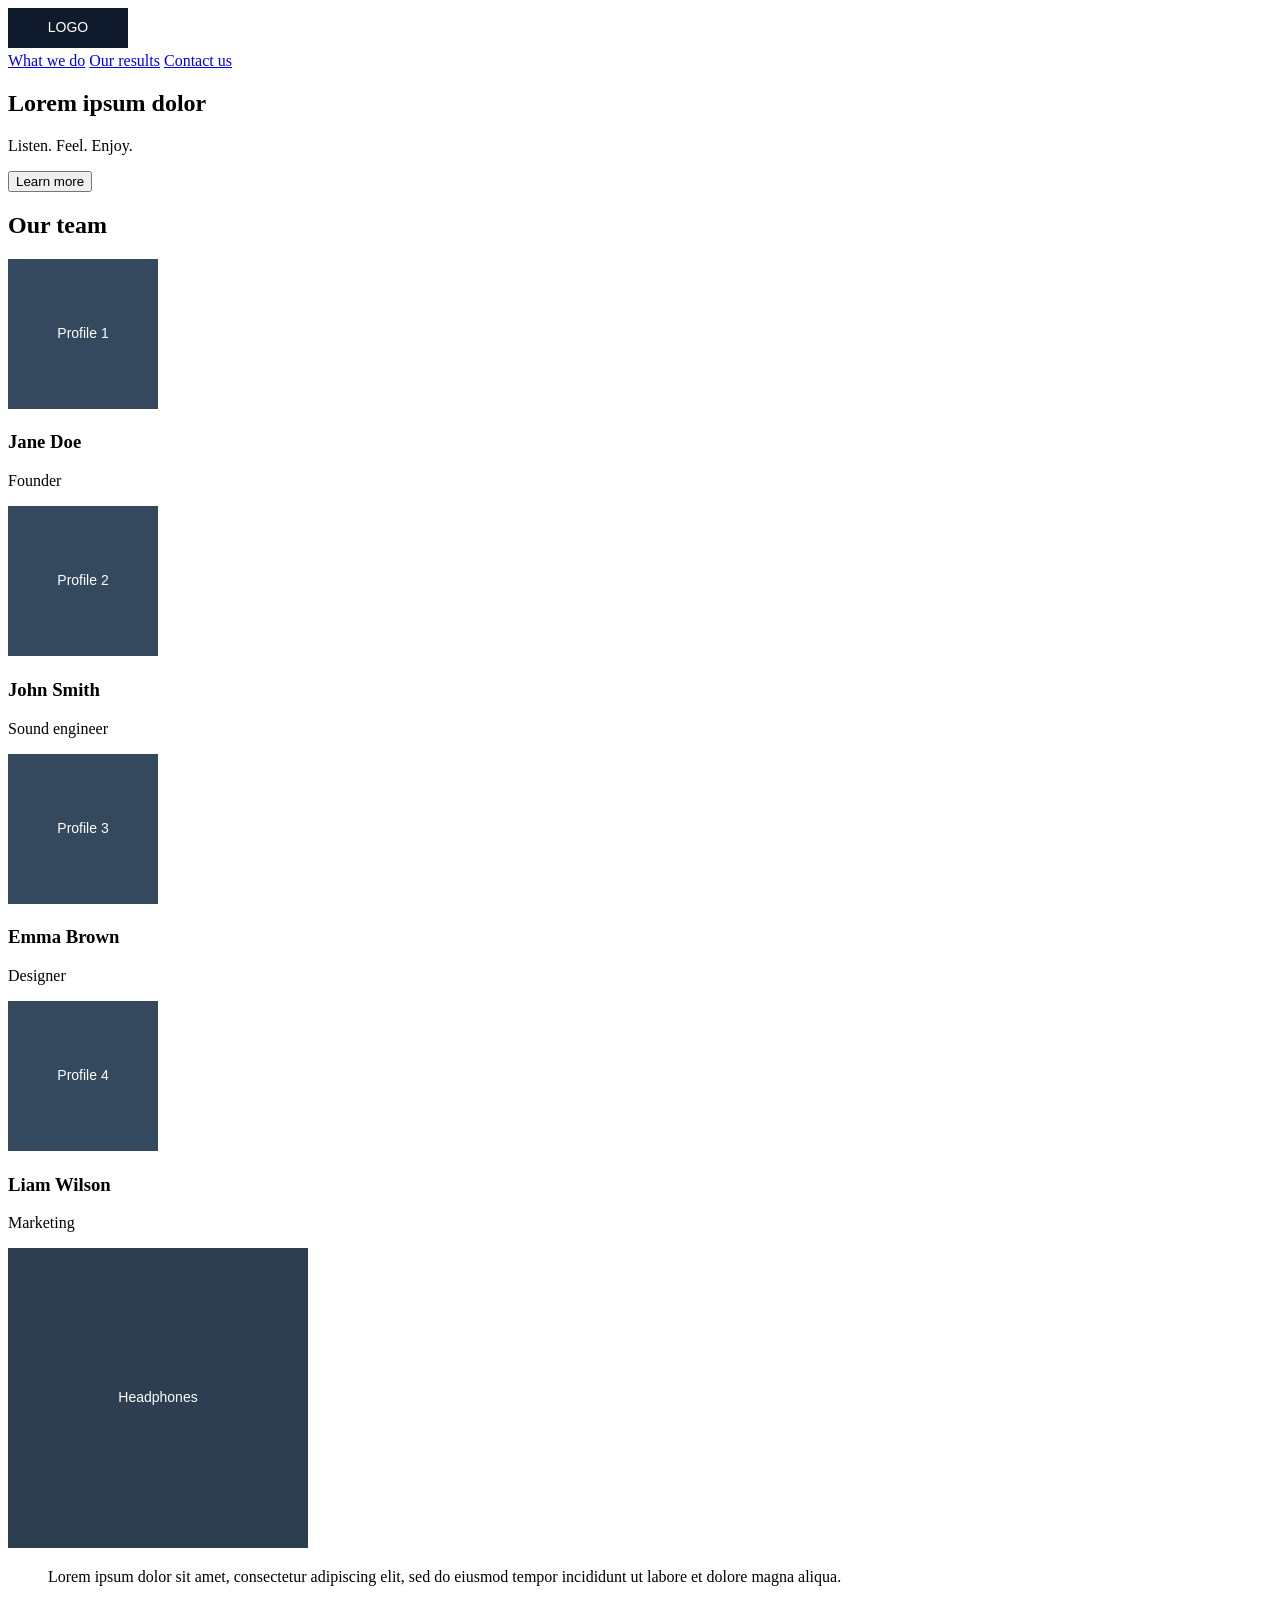
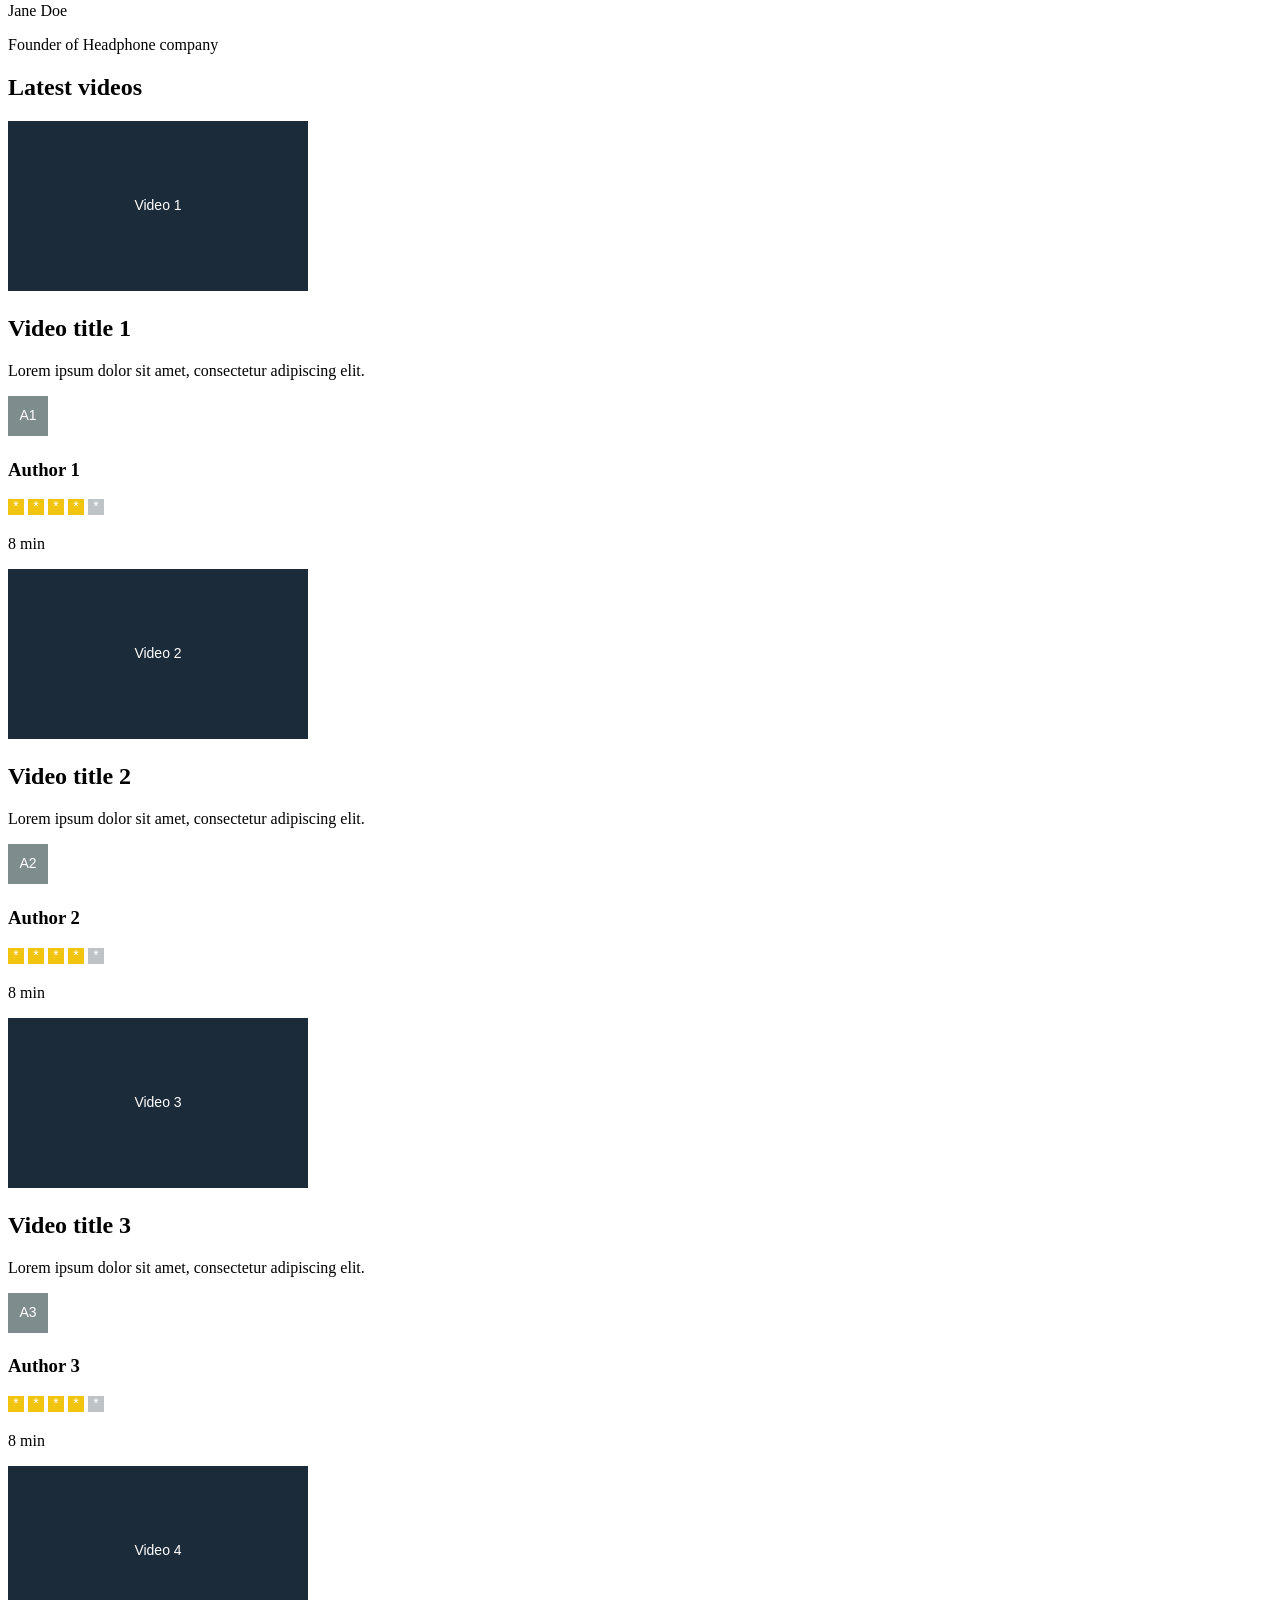
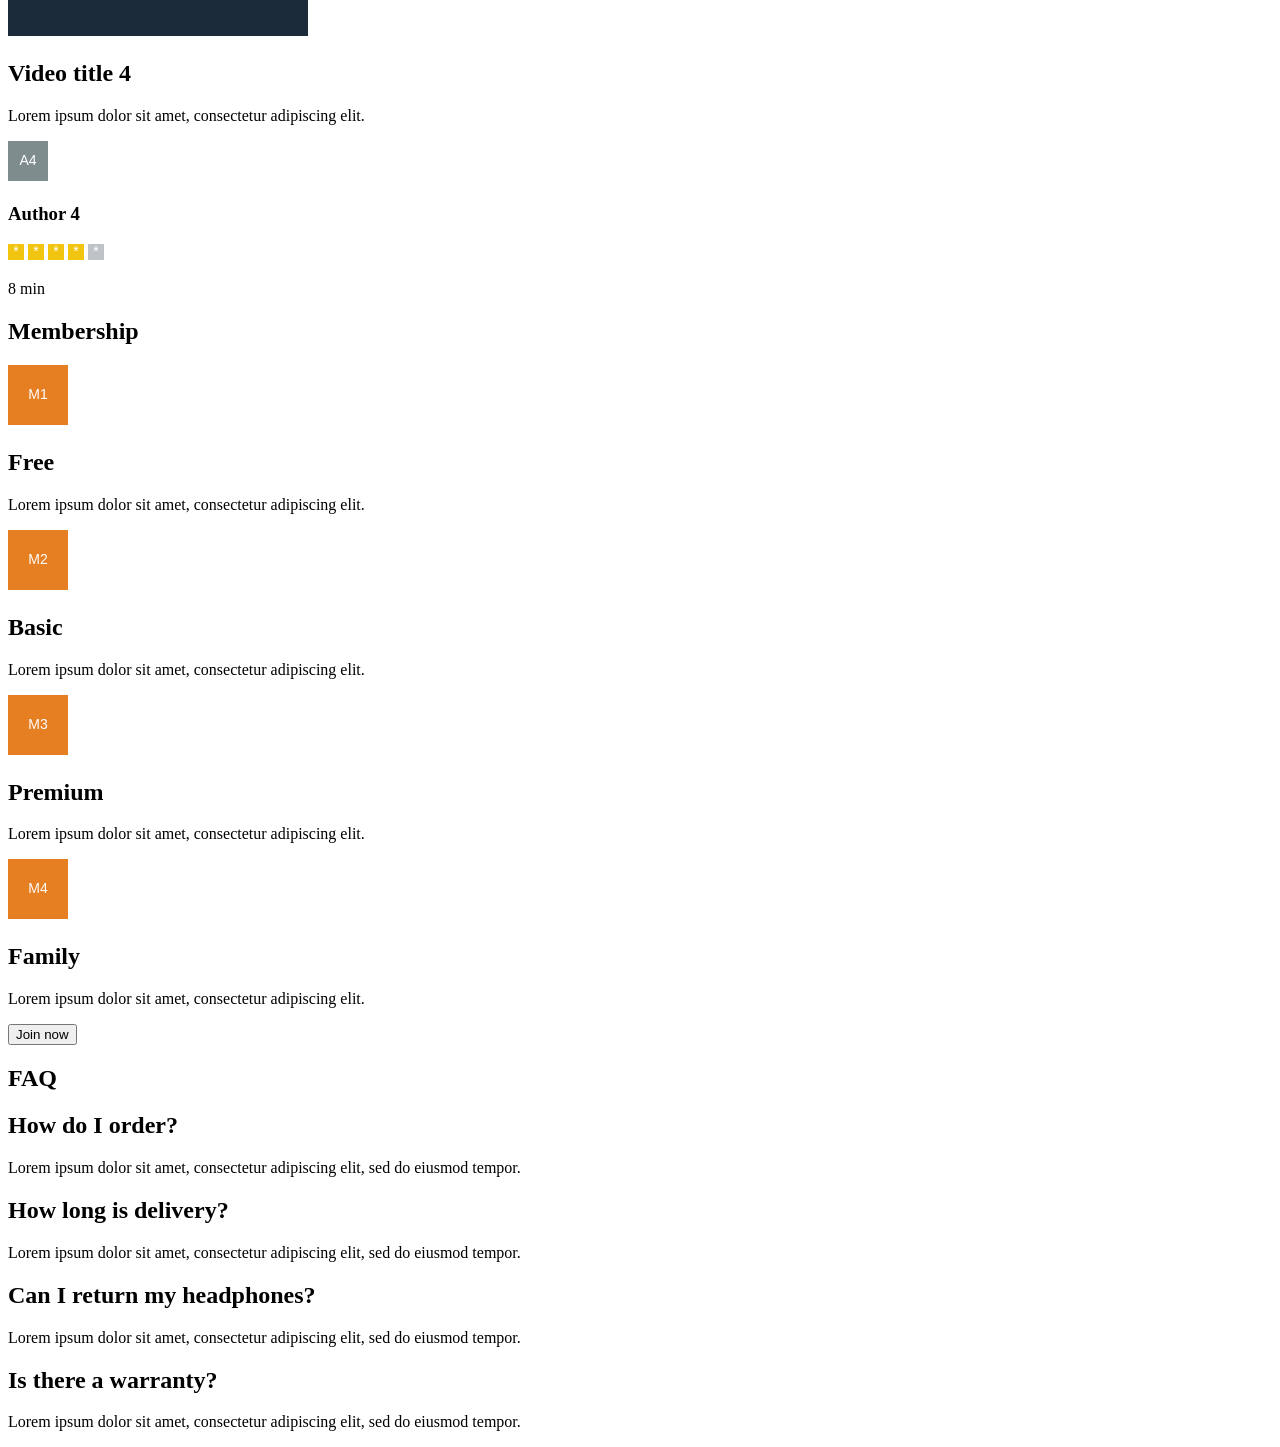
<file: html_advanced/task_6/index.html>
<!DOCTYPE html>
<html lang="en">
<head>
  <meta charset="UTF-8">
  <meta name="viewport" content="width=device-width, initial-scale=1.0">
  <title>Headphone company</title>
</head>
<body>
  <header>
    <a href="#"><img src="../images/logo.svg" alt="Headphone company logo"></a>
    <nav>
      <a href="#">What we do</a>
      <a href="#">Our results</a>
      <a href="#">Contact us</a>
    </nav>
  </header>
  <main>
    <section>
      <div>
        <h1>Lorem ipsum dolor</h1>
        <p>Listen. Feel. Enjoy.</p>
        <button>Learn more</button>
      </div>
      <div>
        <h2>Our team</h2>
        <div>
          <div>
            <img src="../images/profile-image-1.svg" alt="Jane Doe">
            <h3>Jane Doe</h3>
            <p>Founder</p>
          </div>
          <div>
            <img src="../images/profile-image-2.svg" alt="John Smith">
            <h3>John Smith</h3>
            <p>Sound engineer</p>
          </div>
          <div>
            <img src="../images/profile-image-3.svg" alt="Emma Brown">
            <h3>Emma Brown</h3>
            <p>Designer</p>
          </div>
          <div>
            <img src="../images/profile-image-4.svg" alt="Liam Wilson">
            <h3>Liam Wilson</h3>
            <p>Marketing</p>
          </div>
        </div>
      </div>
    </section>
    <section>
      <div>
        <img src="../images/quote.svg" alt="Headphones">
        <div>
          <blockquote>Lorem ipsum dolor sit amet, consectetur adipiscing elit, sed do eiusmod tempor incididunt ut labore et dolore magna aliqua.</blockquote>
          <p>Jane Doe</p>
          <p>Founder of Headphone company</p>
        </div>
      </div>
    </section>
    <section>
      <h1>Latest videos</h1>
      <div>
        <div>
          <img src="../images/video-thumbnail-1.svg" alt="Video 1 thumbnail">
          <h2>Video title 1</h2>
          <p>Lorem ipsum dolor sit amet, consectetur adipiscing elit.</p>
          <div>
            <img src="../images/author-profile-1.svg" alt="Author 1">
            <h3>Author 1</h3>
          </div>
          <div>
            <div>
                <img src="../images/star-full.svg" alt="star">
                <img src="../images/star-full.svg" alt="star">
                <img src="../images/star-full.svg" alt="star">
                <img src="../images/star-full.svg" alt="star">
                <img src="../images/star-empty.svg" alt="star">
            </div>
            <p>8 min</p>
          </div>
        </div>
        <div>
          <img src="../images/video-thumbnail-2.svg" alt="Video 2 thumbnail">
          <h2>Video title 2</h2>
          <p>Lorem ipsum dolor sit amet, consectetur adipiscing elit.</p>
          <div>
            <img src="../images/author-profile-2.svg" alt="Author 2">
            <h3>Author 2</h3>
          </div>
          <div>
            <div>
                <img src="../images/star-full.svg" alt="star">
                <img src="../images/star-full.svg" alt="star">
                <img src="../images/star-full.svg" alt="star">
                <img src="../images/star-full.svg" alt="star">
                <img src="../images/star-empty.svg" alt="star">
            </div>
            <p>8 min</p>
          </div>
        </div>
        <div>
          <img src="../images/video-thumbnail-3.svg" alt="Video 3 thumbnail">
          <h2>Video title 3</h2>
          <p>Lorem ipsum dolor sit amet, consectetur adipiscing elit.</p>
          <div>
            <img src="../images/author-profile-3.svg" alt="Author 3">
            <h3>Author 3</h3>
          </div>
          <div>
            <div>
                <img src="../images/star-full.svg" alt="star">
                <img src="../images/star-full.svg" alt="star">
                <img src="../images/star-full.svg" alt="star">
                <img src="../images/star-full.svg" alt="star">
                <img src="../images/star-empty.svg" alt="star">
            </div>
            <p>8 min</p>
          </div>
        </div>
        <div>
          <img src="../images/video-thumbnail-4.svg" alt="Video 4 thumbnail">
          <h2>Video title 4</h2>
          <p>Lorem ipsum dolor sit amet, consectetur adipiscing elit.</p>
          <div>
            <img src="../images/author-profile-4.svg" alt="Author 4">
            <h3>Author 4</h3>
          </div>
          <div>
            <div>
                <img src="../images/star-full.svg" alt="star">
                <img src="../images/star-full.svg" alt="star">
                <img src="../images/star-full.svg" alt="star">
                <img src="../images/star-full.svg" alt="star">
                <img src="../images/star-empty.svg" alt="star">
            </div>
            <p>8 min</p>
          </div>
        </div>
      </div>
    </section>
    <section>
      <h1>Membership</h1>
      <div>
        <div>
          <img src="../images/membership-1.svg" alt="Free membership">
          <h2>Free</h2>
          <p>Lorem ipsum dolor sit amet, consectetur adipiscing elit.</p>
        </div>
        <div>
          <img src="../images/membership-2.svg" alt="Basic membership">
          <h2>Basic</h2>
          <p>Lorem ipsum dolor sit amet, consectetur adipiscing elit.</p>
        </div>
        <div>
          <img src="../images/membership-3.svg" alt="Premium membership">
          <h2>Premium</h2>
          <p>Lorem ipsum dolor sit amet, consectetur adipiscing elit.</p>
        </div>
        <div>
          <img src="../images/membership-4.svg" alt="Family membership">
          <h2>Family</h2>
          <p>Lorem ipsum dolor sit amet, consectetur adipiscing elit.</p>
        </div>
      </div>
      <button>Join now</button>
    </section>
    <section>
      <h1>FAQ</h1>
      <div>
        <div>
          <div>
            <h2>How do I order?</h2>
            <p>Lorem ipsum dolor sit amet, consectetur adipiscing elit, sed do eiusmod tempor.</p>
          </div>
          <div>
            <h2>How long is delivery?</h2>
            <p>Lorem ipsum dolor sit amet, consectetur adipiscing elit, sed do eiusmod tempor.</p>
          </div>
        </div>
        <div>
          <div>
            <h2>Can I return my headphones?</h2>
            <p>Lorem ipsum dolor sit amet, consectetur adipiscing elit, sed do eiusmod tempor.</p>
          </div>
          <div>
            <h2>Is there a warranty?</h2>
            <p>Lorem ipsum dolor sit amet, consectetur adipiscing elit, sed do eiusmod tempor.</p>
          </div>
        </div>
      </div>
    </section>
  </main>
</body>
</html>
</file>
